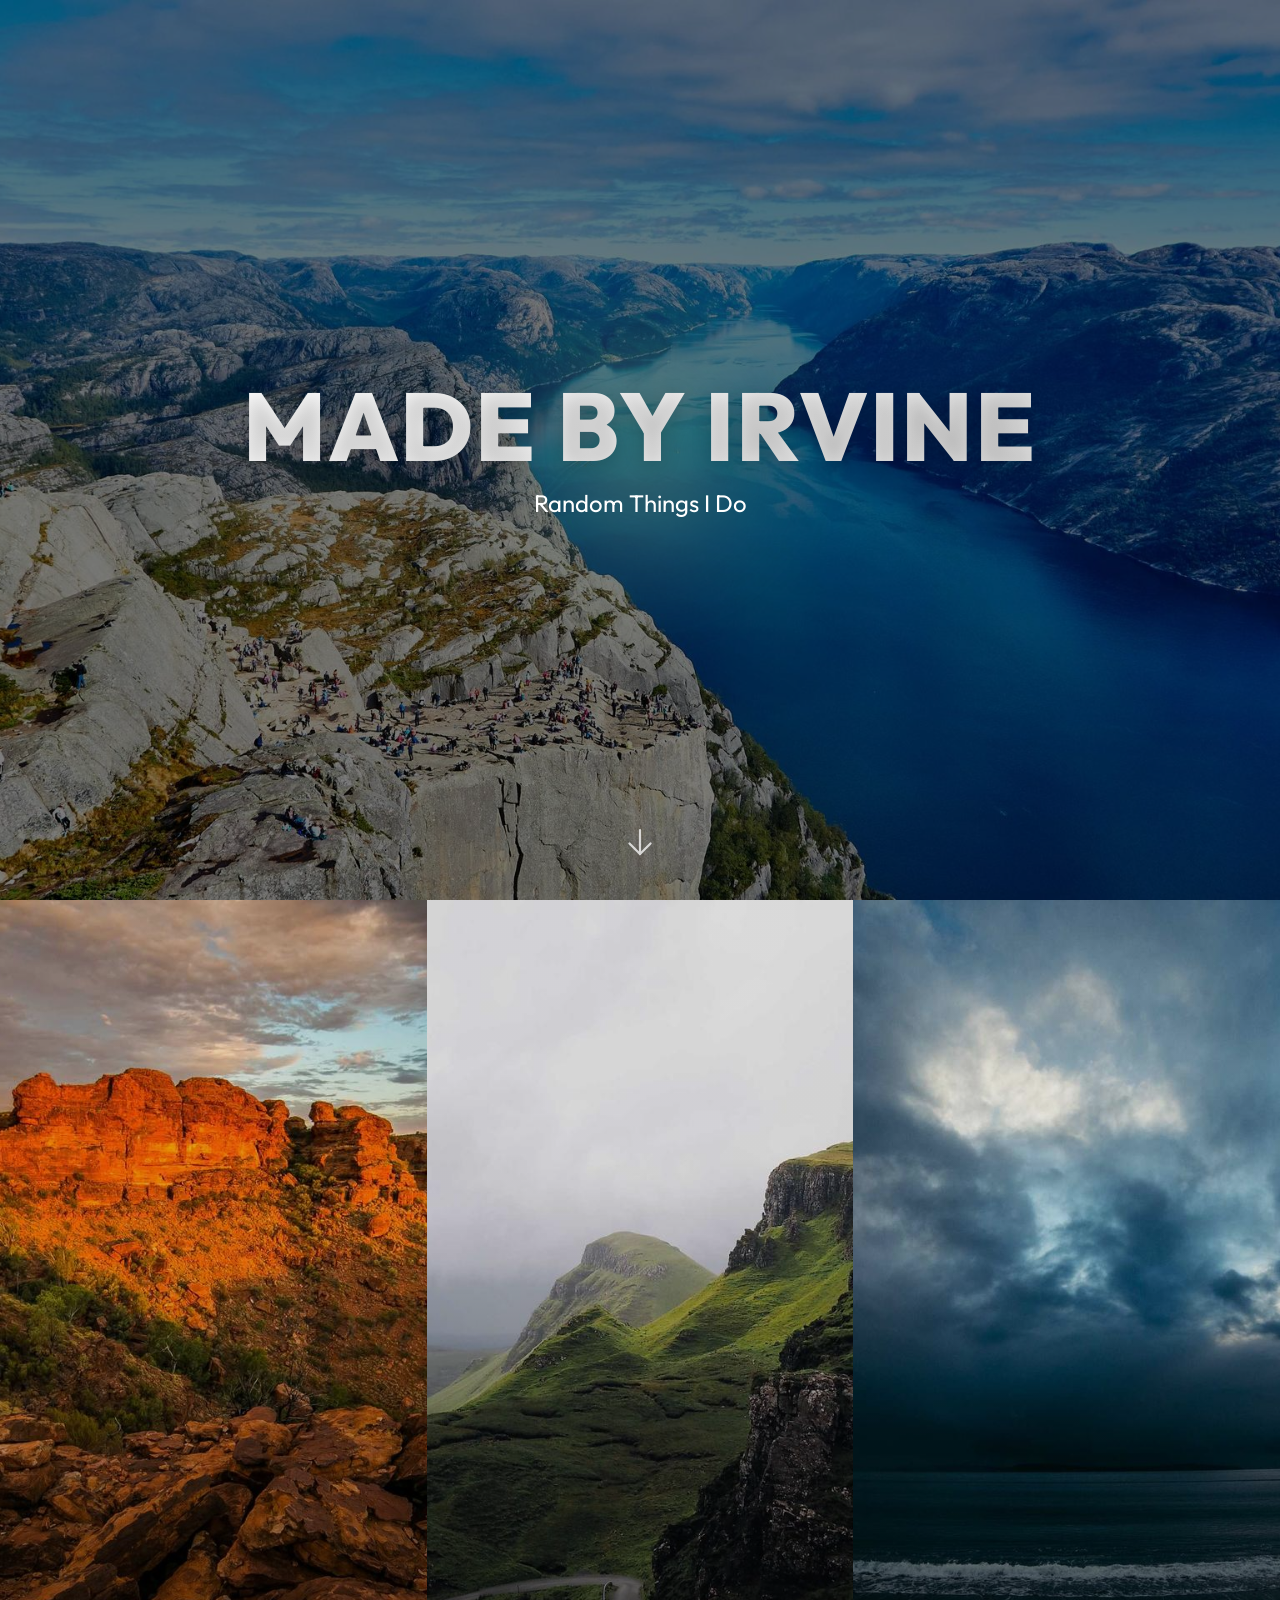
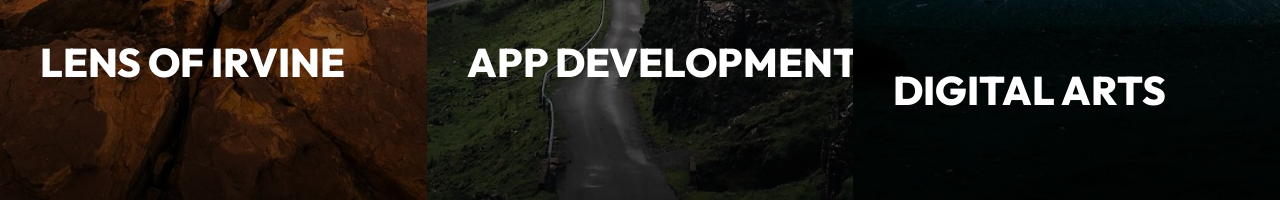
<file: index.html>
<!DOCTYPE html>
<html lang="en">
<head>
    <meta charset="UTF-8">
    <meta name="viewport" content="width=device-width, initial-scale=1.0, maximum-scale=1.0, user-scalable=no">
    <title>Made by Irvine</title>
    <link rel="stylesheet" href="assets/css/global.css">
    <link rel="stylesheet" href="assets/css/index.css">
    <script src="assets/js/theme.js"></script>
</head>
<body>
    <!-- Global Navbar (Initially hidden on hero) -->
    <div class="navbar-wrapper" id="main-nav" style="opacity: 0; pointer-events: none; transition: opacity 0.3s;">
        <nav class="navbar" style="background: var(--primary-color);">
            <div class="nav-brand">MADE BY IRVINE</div>
            <div class="hamburger" id="hamburger">
                <svg viewBox="0 0 24 24" fill="none" stroke="currentColor" stroke-width="2" stroke-linecap="round" stroke-linejoin="round">
                    <line x1="3" y1="12" x2="21" y2="12"></line>
                    <line x1="3" y1="6" x2="21" y2="6"></line>
                    <line x1="3" y1="18" x2="21" y2="18"></line>
                </svg>
            </div>
            <div class="nav-links">
                <div class="nav-item dropdown">
                    <span class="nav-label">Categories</span>
                    <div class="dropdown-content">
                        <a href="index.html#categories">Home</a>
                        <a href="lens.html">Lens of Irvine</a>
                        <a href="apps.html">App Development</a>
                        <a href="digital-arts.html">Digital Arts</a>
                    </div>
                </div>
                                                <a href="contact.html" class="nav-item"><span class="nav-label">Contact Me</span></a>
            </div>
        </nav>
        <label class="theme-switch" for="theme-toggle" title="Toggle Theme">
            <input type="checkbox" id="theme-toggle">
            <div class="slider round">
                <svg viewBox="0 0 24 24" fill="none" stroke="currentColor" stroke-width="2" stroke-linecap="round" stroke-linejoin="round"><circle cx="12" cy="12" r="5"></circle><line x1="12" y1="1" x2="12" y2="3"></line><line x1="12" y1="21" x2="12" y2="23"></line><line x1="4.22" y1="4.22" x2="5.64" y2="5.64"></line><line x1="18.36" y1="18.36" x2="19.78" y2="19.78"></line><line x1="1" y1="12" x2="3" y2="12"></line><line x1="21" y1="12" x2="23" y2="12"></line><line x1="4.22" y1="19.78" x2="5.64" y2="18.36"></line><line x1="18.36" y1="5.64" x2="19.78" y2="4.22"></line></svg>
                <svg viewBox="0 0 24 24" fill="none" stroke="currentColor" stroke-width="2" stroke-linecap="round" stroke-linejoin="round"><path d="M21 12.79A9 9 0 1 1 11.21 3 7 7 0 0 0 21 12.79z"></path></svg>
            </div>
        </label>
    </div>

    <!-- Hero Section -->
    <header class="hero">
        <!-- We use a background image or gradient via CSS, but we can also use an img tag for the background objects later -->
        <div class="hero-content">
            <h1>MADE BY IRVINE</h1>
            <p>Random Things I Do</p>
        </div>
        <div class="scroll-indicator" id="scroll-down">
            <svg class="bounce-arrow" width="36" height="36" viewBox="0 0 24 24" fill="none" stroke="currentColor" stroke-width="1.5" stroke-linecap="round" stroke-linejoin="round">
                <line x1="12" y1="4" x2="12" y2="20"></line>
                <polyline points="5 13 12 20 19 13"></polyline>
            </svg>
        </div>
    </header>

    <!-- Categories Section -->
    <section class="categories-section" id="categories">
        <div class="accordion-container">
            <a href="lens.html" class="accordion-panel animate-on-scroll" style="background-image: url('assets/img/uploads/lens-bg.jpg')">
                <div class="panel-content">
                    <h2>Lens of Irvine</h2>
                    <p class="panel-info">Explore my photography portfolio and visual stories.</p>
                </div>
            </a>
            <a href="apps.html" class="accordion-panel animate-on-scroll" style="background-image: url('assets/img/uploads/apps-bg.jpg')">
                <div class="panel-content">
                    <h2>App Development</h2>
                    <p class="panel-info">Discover the digital products and mobile apps I build.</p>
                </div>
            </a>
            <a href="digital-arts.html" class="accordion-panel animate-on-scroll" style="background-image: url('assets/img/uploads/arts-bg.jpg')">
                <div class="panel-content">
                    <h2>Digital Arts</h2>
                    <p class="panel-info">Ongoing designs and digital creations.</p>
                </div>
            </a>
        </div>
    </section>

    <script src="assets/js/index.js"></script>
    <script src="assets/js/mobile-nav.js"></script>
</body>
</html>
</file>
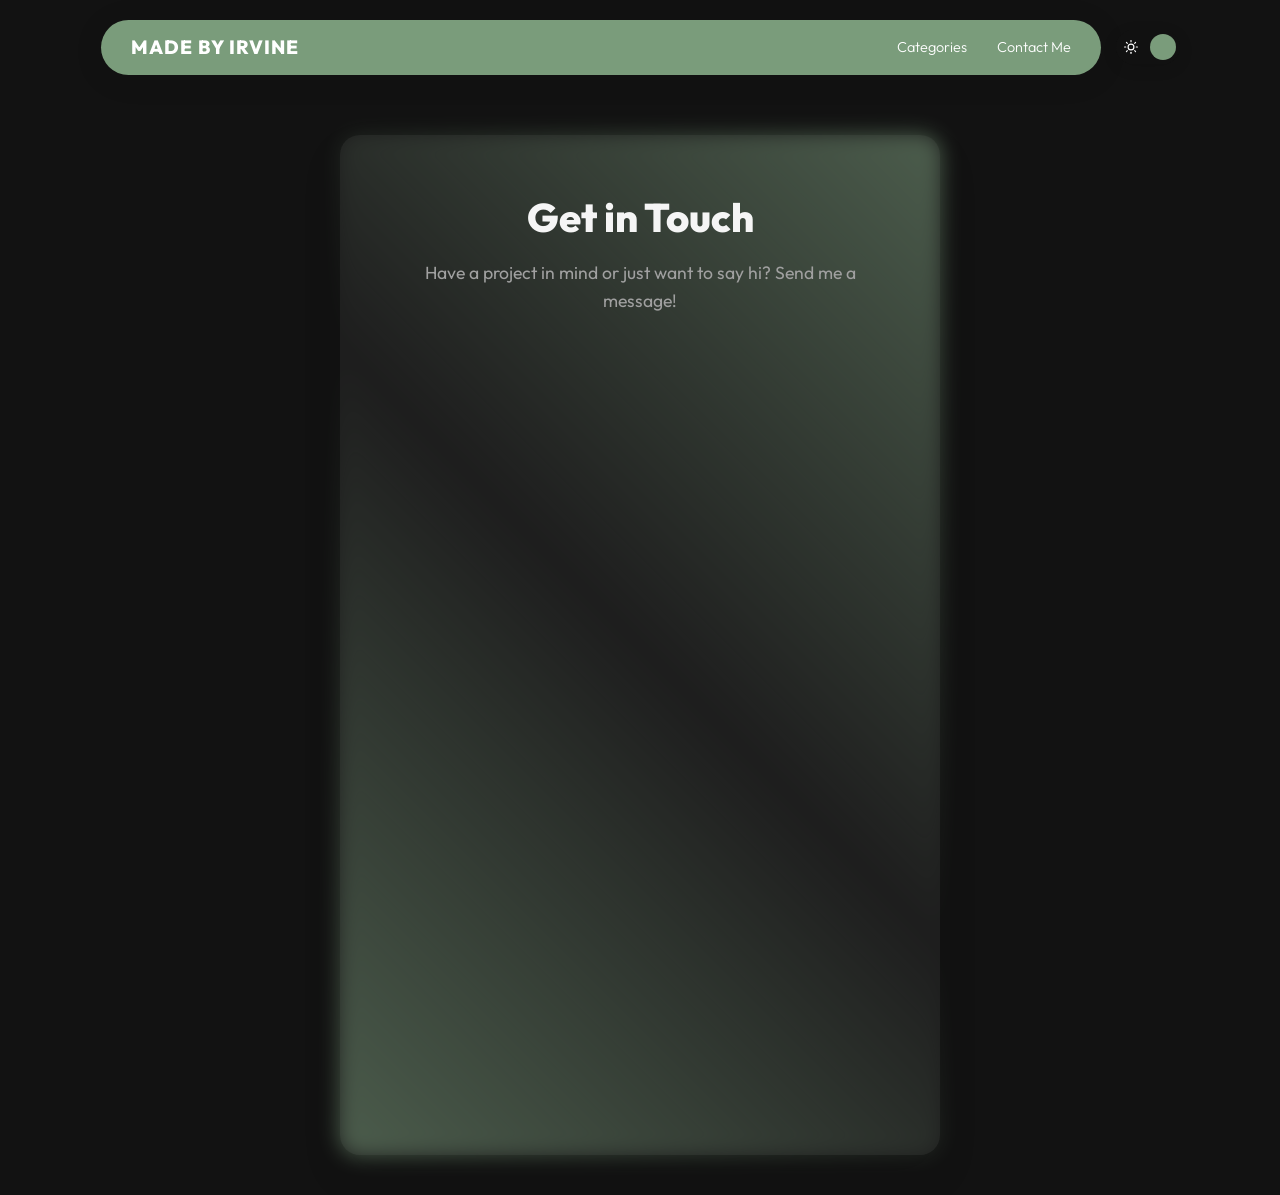
<file: contact.html>
<!DOCTYPE html>
<html lang="en">
<head>
    <meta charset="UTF-8">
    <meta name="viewport" content="width=device-width, initial-scale=1.0, maximum-scale=1.0, user-scalable=no">
    <title>Contact Me</title>
    <link rel="stylesheet" href="assets/css/global.css">
    <link rel="stylesheet" href="assets/css/contact.css">
    <script src="assets/js/theme.js"></script>
</head>
<body>
    <!-- Global Navbar -->
    <div class="navbar-wrapper" id="main-nav" style="position: relative; top: 0; padding-top: 20px; padding-bottom: 20px;">
        <nav class="navbar" style="background: var(--primary-color);">
            <a href="index.html" class="nav-brand">MADE BY IRVINE</a>
            <div class="hamburger" id="hamburger">
                <svg viewBox="0 0 24 24" fill="none" stroke="currentColor" stroke-width="2" stroke-linecap="round" stroke-linejoin="round">
                    <line x1="3" y1="12" x2="21" y2="12"></line>
                    <line x1="3" y1="6" x2="21" y2="6"></line>
                    <line x1="3" y1="18" x2="21" y2="18"></line>
                </svg>
            </div>
            <div class="nav-links">
                <div class="nav-item dropdown">
                    <span class="nav-label">Categories</span>
                    <div class="dropdown-content">
                        <a href="index.html#categories">Home</a>
                        <a href="lens.html">Lens of Irvine</a>
                        <a href="apps.html">App Development</a>
                        <a href="digital-arts.html">Digital Arts</a>
                    </div>
                </div>
                                                <a href="contact.html" class="nav-item"><span class="nav-label">Contact Me</span></a>
            </div>
        </nav>
        <label class="theme-switch" for="theme-toggle" title="Toggle Theme">
            <input type="checkbox" id="theme-toggle">
            <div class="slider round">
                <svg viewBox="0 0 24 24" fill="none" stroke="currentColor" stroke-width="2" stroke-linecap="round" stroke-linejoin="round"><circle cx="12" cy="12" r="5"></circle><line x1="12" y1="1" x2="12" y2="3"></line><line x1="12" y1="21" x2="12" y2="23"></line><line x1="4.22" y1="4.22" x2="5.64" y2="5.64"></line><line x1="18.36" y1="18.36" x2="19.78" y2="19.78"></line><line x1="1" y1="12" x2="3" y2="12"></line><line x1="21" y1="12" x2="23" y2="12"></line><line x1="4.22" y1="19.78" x2="5.64" y2="18.36"></line><line x1="18.36" y1="5.64" x2="19.78" y2="4.22"></line></svg>
                <svg viewBox="0 0 24 24" fill="none" stroke="currentColor" stroke-width="2" stroke-linecap="round" stroke-linejoin="round"><path d="M21 12.79A9 9 0 1 1 11.21 3 7 7 0 0 0 21 12.79z"></path></svg>
            </div>
        </label>
    </div>

    <main class="contact-container">
        <div class="contact-card animate-on-scroll premium-shadow">
            <h1 class="page-title animate-on-scroll">Get in Touch</h1>
            <p class="contact-subtitle animate-on-scroll">Have a project in mind or just want to say hi? Send me a message!</p>
            
            <div style="display: flex; justify-content: center; width: 100%;">
                <iframe src="https://docs.google.com/forms/d/e/1FAIpQLSfmibkPNkN-nm-dA5sqMNrVeichMHEWUt-Rl1E8lsxaRw5XTg/viewform?embedded=true" width="100%" height="750" frameborder="0" marginheight="0" marginwidth="0">Loading…</iframe>
            </div>
        </div>
    </main>
    <script src="assets/js/mobile-nav.js"></script>
</body>
</html>
</file>
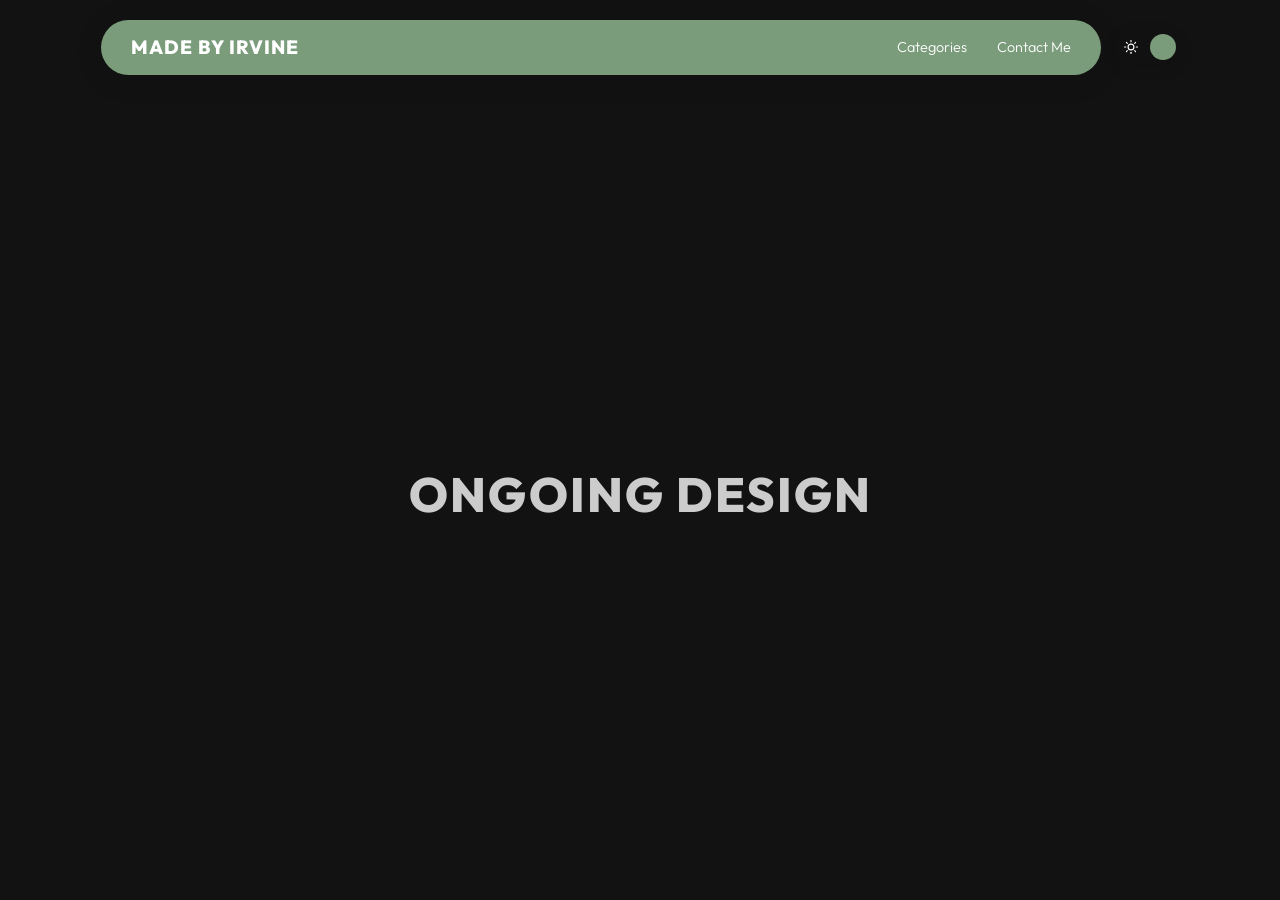
<file: digital-arts.html>
<!DOCTYPE html>
<html lang="en">
<head>
    <meta charset="UTF-8">
    <meta name="viewport" content="width=device-width, initial-scale=1.0, maximum-scale=1.0, user-scalable=no">
    <title>Digital Arts</title>
    <link rel="stylesheet" href="assets/css/global.css">
    <style>
        .placeholder-container {
            height: calc(100vh - 100px);
            display: flex;
            align-items: center;
            justify-content: center;
            flex-direction: column;
            color: var(--text-dark);
        }
        
        .placeholder-container h1 {
            font-size: 3rem;
            font-weight: 800;
            text-transform: uppercase;
            letter-spacing: 2px;
            color: #ccc;
        }
    </style>
    <script src="assets/js/theme.js"></script>
</head>
<body>
    <!-- Global Navbar -->
    <div class="navbar-wrapper" id="main-nav" style="position: relative; top: 0; padding-top: 20px; padding-bottom: 20px;">
        <nav class="navbar" style="background: var(--primary-color);">
            <a href="index.html" class="nav-brand">MADE BY IRVINE</a>
            <div class="hamburger" id="hamburger">
                <svg viewBox="0 0 24 24" fill="none" stroke="currentColor" stroke-width="2" stroke-linecap="round" stroke-linejoin="round">
                    <line x1="3" y1="12" x2="21" y2="12"></line>
                    <line x1="3" y1="6" x2="21" y2="6"></line>
                    <line x1="3" y1="18" x2="21" y2="18"></line>
                </svg>
            </div>
            <div class="nav-links">
                <div class="nav-item dropdown">
                    <span class="nav-label">Categories</span>
                    <div class="dropdown-content">
                        <a href="index.html#categories">Home</a>
                        <a href="lens.html">Lens of Irvine</a>
                        <a href="apps.html">App Development</a>
                        <a href="digital-arts.html">Digital Arts</a>
                    </div>
                </div>
                                                <a href="contact.html" class="nav-item"><span class="nav-label">Contact Me</span></a>
            </div>
        </nav>
        <label class="theme-switch" for="theme-toggle" title="Toggle Theme">
            <input type="checkbox" id="theme-toggle">
            <div class="slider round">
                <svg viewBox="0 0 24 24" fill="none" stroke="currentColor" stroke-width="2" stroke-linecap="round" stroke-linejoin="round"><circle cx="12" cy="12" r="5"></circle><line x1="12" y1="1" x2="12" y2="3"></line><line x1="12" y1="21" x2="12" y2="23"></line><line x1="4.22" y1="4.22" x2="5.64" y2="5.64"></line><line x1="18.36" y1="18.36" x2="19.78" y2="19.78"></line><line x1="1" y1="12" x2="3" y2="12"></line><line x1="21" y1="12" x2="23" y2="12"></line><line x1="4.22" y1="19.78" x2="5.64" y2="18.36"></line><line x1="18.36" y1="5.64" x2="19.78" y2="4.22"></line></svg>
                <svg viewBox="0 0 24 24" fill="none" stroke="currentColor" stroke-width="2" stroke-linecap="round" stroke-linejoin="round"><path d="M21 12.79A9 9 0 1 1 11.21 3 7 7 0 0 0 21 12.79z"></path></svg>
            </div>
        </label>
    </div>

    <main class="placeholder-container">
        <h1>ongoing design</h1>
    </main>
    <script src="assets/js/mobile-nav.js"></script>
</body>
</html>
</file>
<file: assets/css/global.css>
@import url('https://fonts.googleapis.com/css2?family=Outfit:wght@300;400;600;800&display=swap');

:root, [data-theme="dark"] {
  --primary-color: #7a9c7b;
  --text-dark: #f5f5f5;
  --text-light: #ffffff;
  --text-muted: #a0a0a0;
  --bg-light: #121212;
  --bg-card: #1e1e1e;
  --bg-input: #2a2a2a;
  --border-color: #333333;
  --nav-bg: rgba(18, 18, 18, 0.85);
  --nav-backdrop: blur(10px);
  --transition-speed: 0.3s;
}

[data-theme="light"] {
  --primary-color: #7a9c7b;
  --text-dark: #1a1a1a;
  --text-light: #ffffff;
  --text-muted: #666666;
  --bg-light: #f5f5f5;
  --bg-card: #ffffff;
  --bg-input: #fcfcfc;
  --border-color: #dddddd;
  --nav-bg: rgba(26, 26, 26, 0.85);
  --nav-backdrop: blur(10px);
  --transition-speed: 0.3s;
}

* {
  margin: 0;
  padding: 0;
  box-sizing: border-box;
}

body {
  font-family: 'Outfit', sans-serif;
  background-color: var(--bg-light);
  color: var(--text-dark);
  -webkit-font-smoothing: antialiased;
  transition: background-color var(--transition-speed) ease, color var(--transition-speed) ease;
  line-height: 1.6;
  overflow-x: hidden;
}

a {
  text-decoration: none;
  color: inherit;
}

/* Global Navigation Bar */
.navbar-wrapper {
  position: fixed;
  top: 20px;
  left: 0;
  width: 100%;
  display: flex;
  justify-content: center;
  align-items: center;
  gap: 15px;
  z-index: 1000;
  pointer-events: none; /* Let clicks pass through the wrapper */
}

.navbar {
  pointer-events: auto; /* Re-enable clicks on the actual navbar */
  background: var(--nav-bg);
  backdrop-filter: var(--nav-backdrop);
  -webkit-backdrop-filter: var(--nav-backdrop);
  padding: 12px 30px;
  border-radius: 50px;
  display: flex;
  align-items: center;
  justify-content: space-between;
  width: 90%;
  max-width: 1000px;
  box-shadow: 0 4px 30px rgba(0, 0, 0, 0.1);
}

.nav-brand {
  font-weight: 800;
  font-size: 1.2rem;
  color: var(--text-light);
  letter-spacing: 1px;
}

.nav-links {
  display: flex;
  gap: 30px;
}

.nav-item {
  color: var(--text-light);
  font-size: 0.9rem;
  font-weight: 300;
  cursor: pointer;
  display: flex;
  align-items: center;
  gap: 5px;
  transition: opacity var(--transition-speed) ease;
}

.nav-item:hover {
  opacity: 0.7;
}

.nav-item i {
  font-size: 0.8rem;
}

/* Utilities */
.hidden {
  display: none !important;
}

/* Dropdown Styles */
.dropdown {
  position: relative;
  display: inline-block;
}

.dropdown::after {
  content: '';
  position: absolute;
  top: 100%;
  left: 0;
  width: 100%;
  height: 20px;
  background: transparent;
}

.dropdown-content {
  display: none;
  position: absolute;
  top: 100%;
  left: 0;
  background-color: var(--nav-bg);
  backdrop-filter: var(--nav-backdrop);
  -webkit-backdrop-filter: var(--nav-backdrop);
  min-width: 200px;
  box-shadow: 0px 8px 16px 0px rgba(0,0,0,0.2);
  z-index: 1001;
  border-radius: 10px;
  overflow: hidden;
  margin-top: 10px;
}

.dropdown-content a {
  color: var(--text-light);
  padding: 12px 16px;
  text-decoration: none;
  display: block;
  font-size: 0.9rem;
  font-weight: 300;
  transition: background-color 0.3s ease;
}

.dropdown-content a:hover {
  background-color: rgba(255, 255, 255, 0.1);
}

.dropdown:hover .dropdown-content {
  display: block;
}

.nav-item.dropdown:hover {
  opacity: 1;
}

.nav-label {
  transition: opacity var(--transition-speed) ease;
}

.nav-item.dropdown:hover .nav-label {
  opacity: 0.7;
}

/* Theme Switch */
.theme-switch {
  position: relative;
  display: inline-block;
  width: 64px;
  height: 34px;
  pointer-events: auto;
}

.theme-switch input {
  opacity: 0;
  width: 0;
  height: 0;
}

.slider {
  position: absolute;
  cursor: pointer;
  top: 0;
  left: 0;
  right: 0;
  bottom: 0;
  background-color: var(--nav-bg);
  backdrop-filter: var(--nav-backdrop);
  -webkit-backdrop-filter: var(--nav-backdrop);
  transition: .4s;
  border-radius: 34px;
  display: flex;
  align-items: center;
  justify-content: space-between;
  padding: 0 8px;
  box-shadow: 0 4px 15px rgba(0, 0, 0, 0.1);
}

.slider:before {
  position: absolute;
  content: "";
  height: 26px;
  width: 26px;
  left: 4px;
  bottom: 4px;
  background-color: var(--primary-color);
  transition: .4s cubic-bezier(0.4, 0.0, 0.2, 1);
  border-radius: 50%;
  z-index: 2;
}

input:checked + .slider:before {
  transform: translateX(30px);
}

.slider svg {
  width: 14px;
  height: 14px;
  color: var(--text-light);
  z-index: 1;
}

/* Hamburger Menu */
.hamburger {
  display: none;
  cursor: pointer;
  color: var(--text-light);
}

.hamburger svg {
  width: 24px;
  height: 24px;
}

@media (max-width: 768px) {
  .hamburger {
    display: block;
    margin-left: auto;
    margin-right: 15px;
  }
  
  .nav-links {
    display: none;
    flex-direction: column;
    position: absolute;
    top: 100%;
    left: 0;
    width: 100%;
    background: var(--nav-bg);
    backdrop-filter: var(--nav-backdrop);
    -webkit-backdrop-filter: var(--nav-backdrop);
    padding: 20px;
    border-radius: 20px;
    margin-top: 10px;
    gap: 15px;
    box-shadow: 0 4px 30px rgba(0, 0, 0, 0.1);
    align-items: flex-start;
  }
  
  .nav-links.active {
    display: flex;
  }
  
  .navbar {
    flex-wrap: wrap;
    position: relative;
  }
  
  .theme-switch {
    margin-left: 0;
  }
  
  .dropdown {
    width: 100%;
  }
  
  .dropdown-content {
    position: static;
    display: none;
    background: rgba(0, 0, 0, 0.2);
    box-shadow: none;
    margin-top: 10px;
    border-radius: 10px;
    min-width: unset;
  }
  
  .dropdown:hover .dropdown-content {
    display: none;
  }
  
  .dropdown.open .dropdown-content {
    display: block !important;
  }
}

/* --- Global Animations & Micro-interactions --- */
.animate-on-scroll {
  opacity: 0;
  transform: translateY(30px);
  transition: opacity 0.8s cubic-bezier(0.16, 1, 0.3, 1), transform 0.8s cubic-bezier(0.16, 1, 0.3, 1);
}

.animate-on-scroll.is-visible {
  opacity: 1;
  transform: translateY(0);
}

@keyframes float {
  0% { transform: translateY(0px); }
  50% { transform: translateY(-15px); }
  100% { transform: translateY(0px); }
}

@keyframes glow-pulse {
  0% { box-shadow: 0 0 15px rgba(122, 156, 123, 0.4); }
  50% { box-shadow: 0 0 30px rgba(122, 156, 123, 0.8); }
  100% { box-shadow: 0 0 15px rgba(122, 156, 123, 0.4); }
}

/* Premium smooth shadow utility */
.premium-shadow {
  box-shadow: 
    0 10px 30px rgba(0,0,0,0.1),
    0 4px 10px rgba(0,0,0,0.05);
  transition: box-shadow 0.3s ease, transform 0.3s ease;
}

.premium-shadow:hover {
  box-shadow: 
    0 20px 40px rgba(0,0,0,0.15),
    0 8px 15px rgba(0,0,0,0.1);
  transform: translateY(-5px);
}
</file>
<file: assets/css/index.css>
/* Hero Section */
.hero {
  height: 100vh;
  width: 100%;
  background: linear-gradient(135deg, #ff9a9e 0%, #fecfef 99%, #fecfef 100%);
  background-image: url('../img/uploads/hero-bg.jpg'); /* Placeholder image */
  background-size: cover;
  background-position: center;
  position: relative;
  display: flex;
  align-items: center;
  justify-content: center;
  text-align: center;
}

.hero::before {
  content: '';
  position: absolute;
  top:0; left:0; right:0; bottom:0;
  background: rgba(0, 0, 0, 0.5); /* Dark overlay for text readability */
  z-index: 1;
}

.hero-content {
  position: relative;
  z-index: 2;
  animation: float 6s ease-in-out infinite;
}

.hero-content::before {
  content: '';
  position: absolute;
  top: 50%;
  left: 50%;
  width: 300px;
  height: 300px;
  background: radial-gradient(circle, var(--primary-color) 0%, transparent 70%);
  transform: translate(-50%, -50%);
  filter: blur(50px);
  opacity: 0.6;
  z-index: -1;
  animation: glow-pulse 6s infinite;
}

.hero-content h1 {
  font-size: 6rem;
  font-weight: 800;
  background: linear-gradient(135deg, #ffffff 0%, #e0e0e0 100%);
  -webkit-background-clip: text;
  -webkit-text-fill-color: transparent;
  text-transform: uppercase;
  letter-spacing: 2px;
  text-shadow: 0 4px 20px rgba(0,0,0,0.2);
  line-height: 1;
  margin-bottom: 10px;
}

.hero-content p {
  font-size: 1.5rem;
  color: #ffffff;
  font-weight: 400;
}

/* Bouncing Chevron */
.scroll-indicator {
  position: absolute;
  bottom: 40px;
  left: 50%;
  transform: translateX(-50%);
  cursor: pointer;
  display: flex;
  flex-direction: column;
  align-items: center;
  gap: -12px;
  z-index: 2;
}

.bounce-arrow {
  color: var(--text-dark);
  animation: bounce-smooth 2s infinite ease-in-out;
  opacity: 0.8;
  transition: opacity 0.3s;
}

.bounce-arrow:hover {
  opacity: 1;
}

@keyframes bounce-smooth {
  0%, 100% { transform: translateY(0); }
  50% { transform: translateY(12px); }
}

/* Categories Section */
.categories-section {
  height: 100vh;
  background-color: var(--bg-light);
  display: flex;
  align-items: stretch;
}

.accordion-container {
  display: flex;
  width: 100%;
  height: 100%;
  overflow: hidden;
}

.accordion-panel {
  flex: 1;
  position: relative;
  transition: flex 0.5s cubic-bezier(0.25, 0.8, 0.25, 1);
  cursor: pointer;
  overflow: hidden;
  background-color: var(--bg-card);
  background-size: cover;
  background-position: center;
  display: flex;
  align-items: flex-end;
  padding: 40px;
  text-decoration: none;
  color: white;
}

.accordion-panel::before {
  content: '';
  position: absolute;
  top: 0; left: 0; right: 0; bottom: 0;
  background: linear-gradient(to top, rgba(0,0,0,0.7) 0%, rgba(0,0,0,0.1) 60%);
  z-index: 1;
  transition: background 0.5s ease;
}

.accordion-panel:hover::before {
  background: linear-gradient(to top, rgba(0,0,0,0.85) 0%, rgba(0,0,0,0.3) 100%);
}

.accordion-panel:hover {
  flex: 3;
}

.panel-content {
  position: relative;
  z-index: 2;
}

.panel-content h2 {
  font-size: 2.5rem;
  font-weight: 800;
  text-transform: uppercase;
  margin-bottom: 10px;
  white-space: nowrap;
}

.panel-info {
  font-size: 1.1rem;
  opacity: 0;
  transform: translateY(20px);
  transition: all 0.4s ease;
  white-space: normal;
  max-width: 400px;
}

.accordion-panel:hover .panel-info {
  opacity: 1;
  transform: translateY(0);
  transition-delay: 0.2s;
}

/* Mobile Responsiveness */
@media (max-width: 768px) {
  .hero-content h1 {
    font-size: 3.5rem;
  }
  
  .accordion-container {
    flex-direction: column;
  }
  
  .accordion-panel {
    flex: 1;
    align-items: center;
    justify-content: center;
    padding: 20px;
  }
  
  .accordion-panel::before {
    background: rgba(0,0,0,0.4);
  }
  
  .panel-content h2 {
    font-size: 2rem;
    text-align: center;
    white-space: normal;
  }
  
  .accordion-panel:hover {
    flex: 2;
  }
}
</file>
<file: assets/css/contact.css>
.contact-container {
  display: flex;
  justify-content: center;
  align-items: center;
  min-height: calc(100vh - 120px);
  padding: 40px 20px;
  background-color: var(--bg-light);
}

.contact-card {
  background: var(--bg-card);
  padding: 50px;
  border-radius: 20px;
  box-shadow: 0 20px 40px rgba(0,0,0,0.1);
  width: 100%;
  max-width: 600px;
  position: relative;
  z-index: 1;
}

.contact-card::before {
  content: '';
  position: absolute;
  top: -2px; left: -2px; right: -2px; bottom: -2px;
  background: linear-gradient(45deg, var(--primary-color), transparent, var(--primary-color));
  z-index: -1;
  border-radius: 22px;
  filter: blur(10px);
  opacity: 0.5;
  animation: border-glow 4s linear infinite;
}

@keyframes border-glow {
  0% { filter: blur(10px); opacity: 0.5; }
  50% { filter: blur(15px); opacity: 0.8; }
  100% { filter: blur(10px); opacity: 0.5; }
}

.page-title {
  font-size: 2.5rem;
  font-weight: 800;
  color: var(--text-dark);
  margin-bottom: 10px;
  text-align: center;
}

.contact-subtitle {
  text-align: center;
  color: var(--text-muted);
  margin-bottom: 40px;
  font-size: 1.1rem;
}

.contact-form {
  display: flex;
  flex-direction: column;
  gap: 20px;
}

.form-group {
  display: flex;
  flex-direction: column;
  gap: 8px;
}

.form-group label {
  font-weight: 600;
  color: var(--text-dark);
  font-size: 0.95rem;
}

.form-group input,
.form-group textarea {
  width: 100%;
  padding: 15px;
  border: 1px solid var(--border-color);
  border-radius: 10px;
  font-family: inherit;
  font-size: 1rem;
  transition: border-color 0.3s ease, box-shadow 0.3s ease;
  background-color: var(--bg-input);
  color: var(--text-dark);
}

.form-group input:focus,
.form-group textarea:focus {
  outline: none;
  border-color: var(--primary-color);
  box-shadow: 0 0 0 3px rgba(122, 156, 123, 0.2);
}

.submit-btn {
  background-color: var(--primary-color);
  color: white;
  border: none;
  padding: 15px 30px;
  font-size: 1.1rem;
  font-weight: 600;
  border-radius: 30px;
  cursor: pointer;
  transition: transform 0.3s ease, background-color 0.3s ease;
  margin-top: 10px;
}

.submit-btn:hover {
  background-color: #648265;
  transform: translateY(-2px);
}

/* Mobile adjustments */
@media (max-width: 768px) {
  .contact-card {
    padding: 30px 20px;
  }
  .page-title {
    font-size: 2rem;
  }
}
</file>
